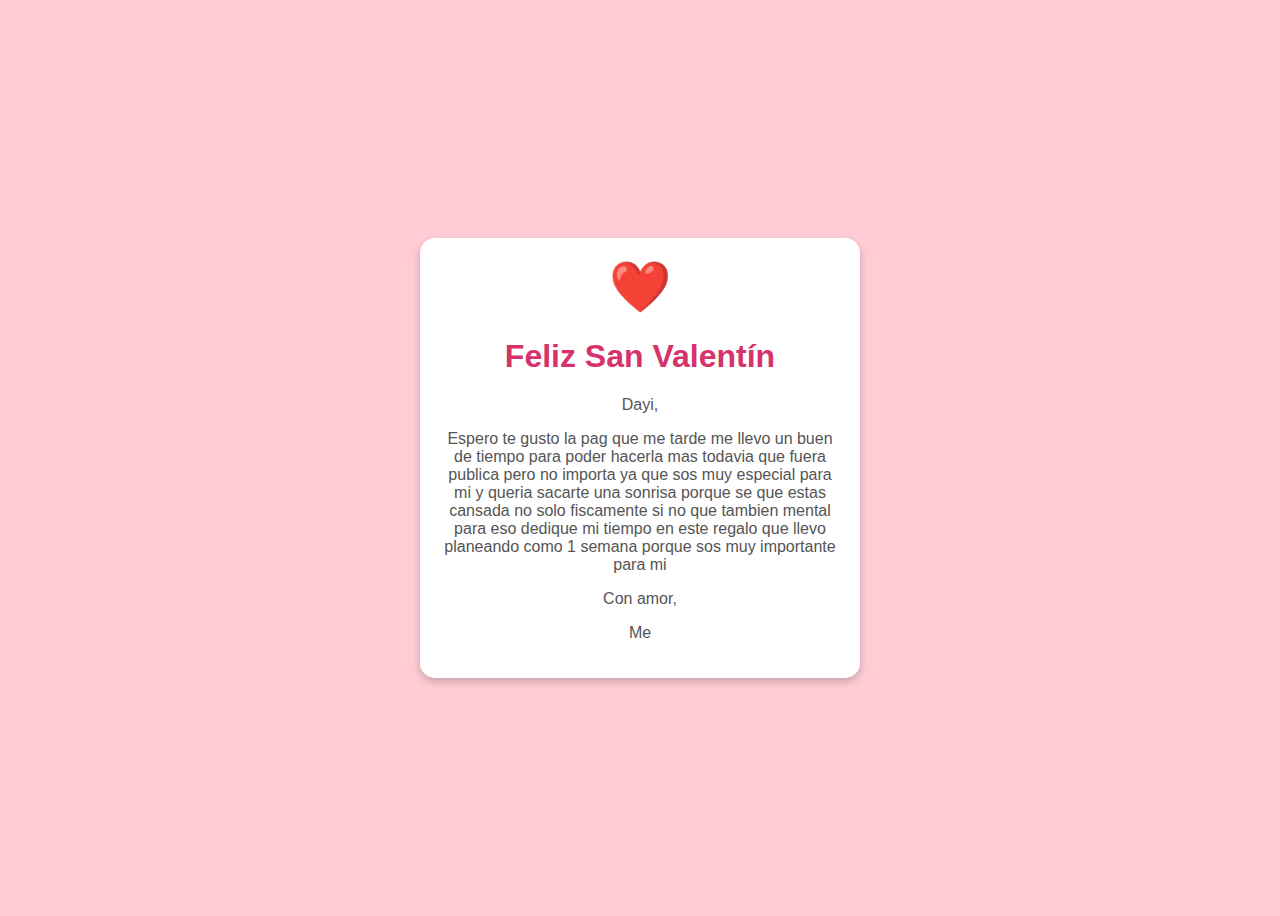
<file: index.html>
<!DOCTYPE html>
<html lang="es">
<head>
    <meta charset="UTF-8">
    <meta name="viewport" content="width=device-width, initial-scale=1.0">
    <title>Carta de San Valentín</title>
    <style>
        body {
            display: flex;
            justify-content: center;
            align-items: center;
            height: 100vh;
            background-color: #ffccd5;
            font-family: Arial, sans-serif;
        }
        .carta {
            background: white;
            padding: 20px;
            width: 400px;
            border-radius: 15px;
            box-shadow: 0 4px 8px rgba(0, 0, 0, 0.2);
            text-align: center;
            position: relative;
        }
        .carta h1 {
            color: #d6336c;
        }
        .carta p {
            color: #555;
        }
        .corazon {
            color: #d6336c;
            font-size: 50px;
        }
    </style>
</head>
<body>
    <div class="carta">
        <div class="corazon">❤️</div>
        <h1>Feliz San Valentín</h1>
        <p>Dayi,</p>
        <p>Espero te gusto la pag que me tarde me llevo un buen de tiempo para poder hacerla mas todavia que fuera publica pero no importa ya que sos muy especial para mi y queria sacarte una sonrisa porque se que estas cansada no solo fiscamente si no que tambien mental para eso dedique mi tiempo en este regalo que llevo planeando como 1 semana porque sos muy importante para mi</p>
        <p>Con amor,</p>
        <p>Me</p>
    </div>
</body>
</html>
</file>
